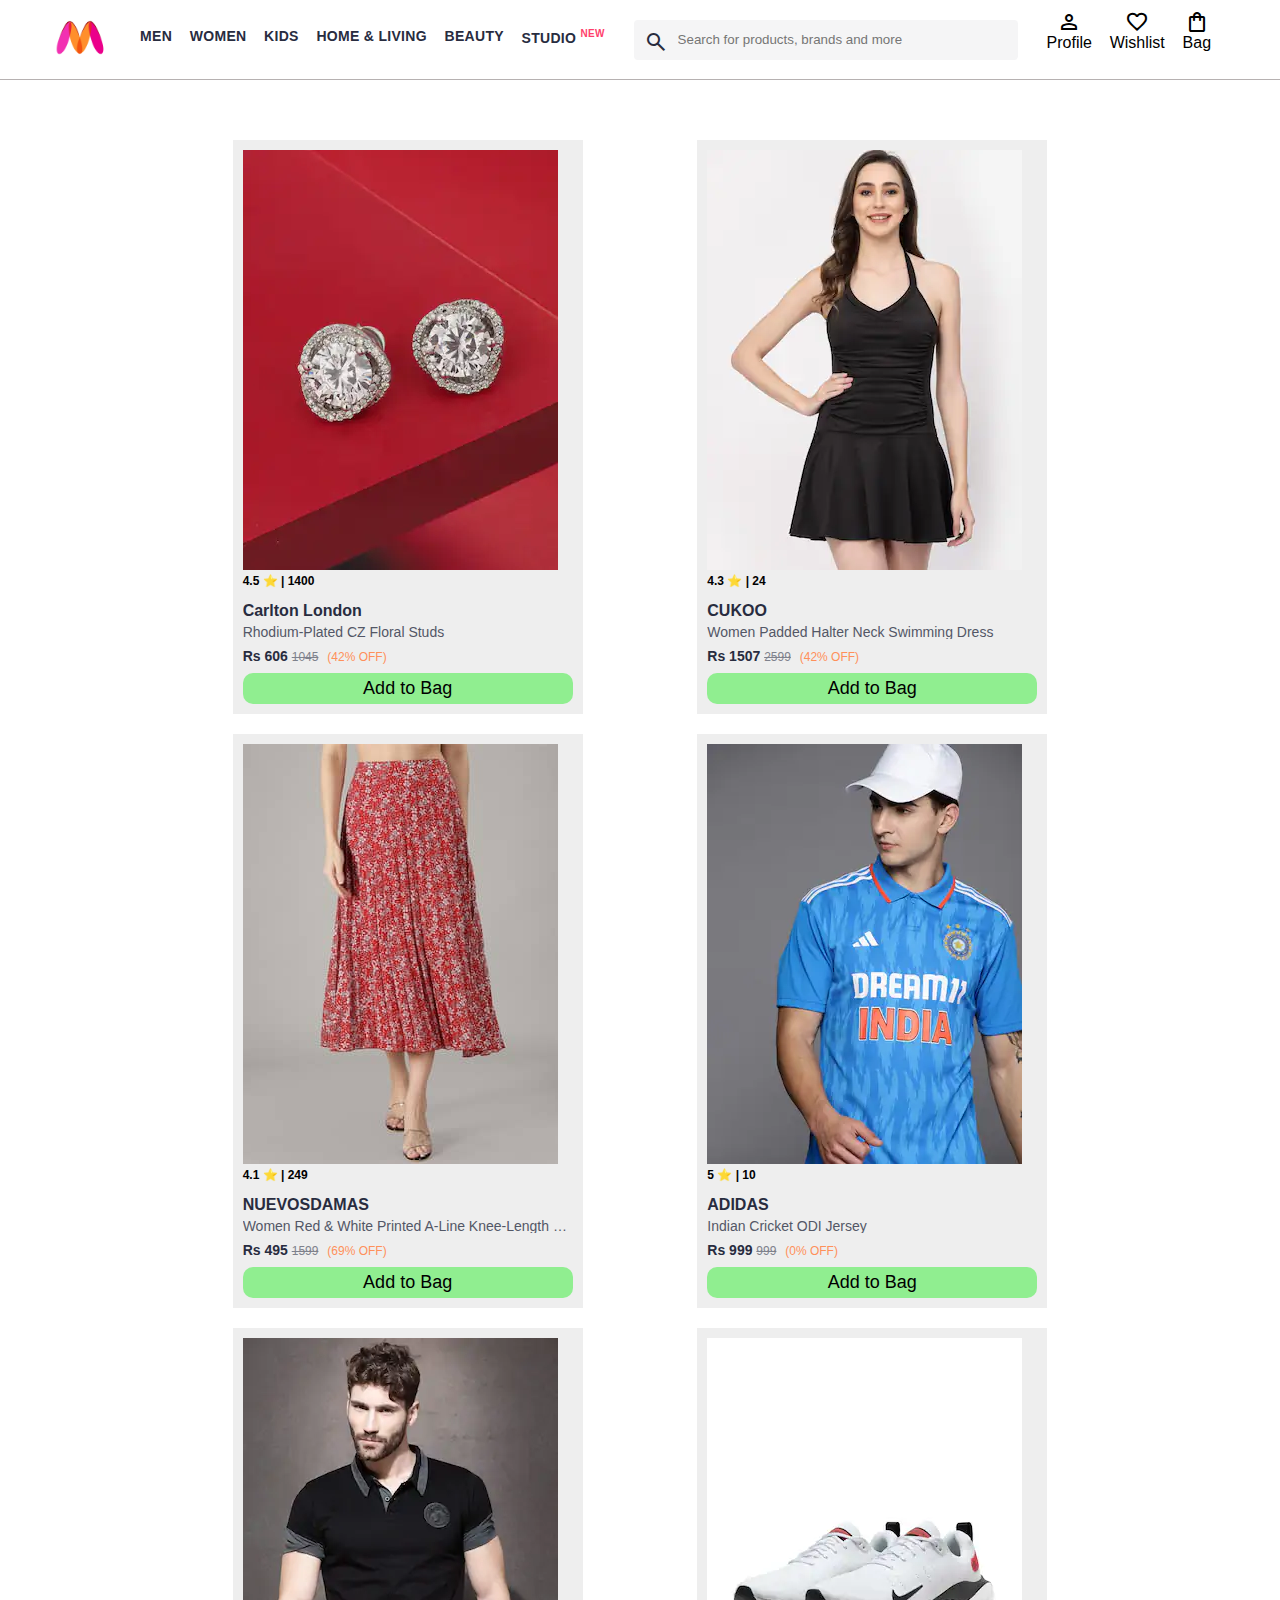
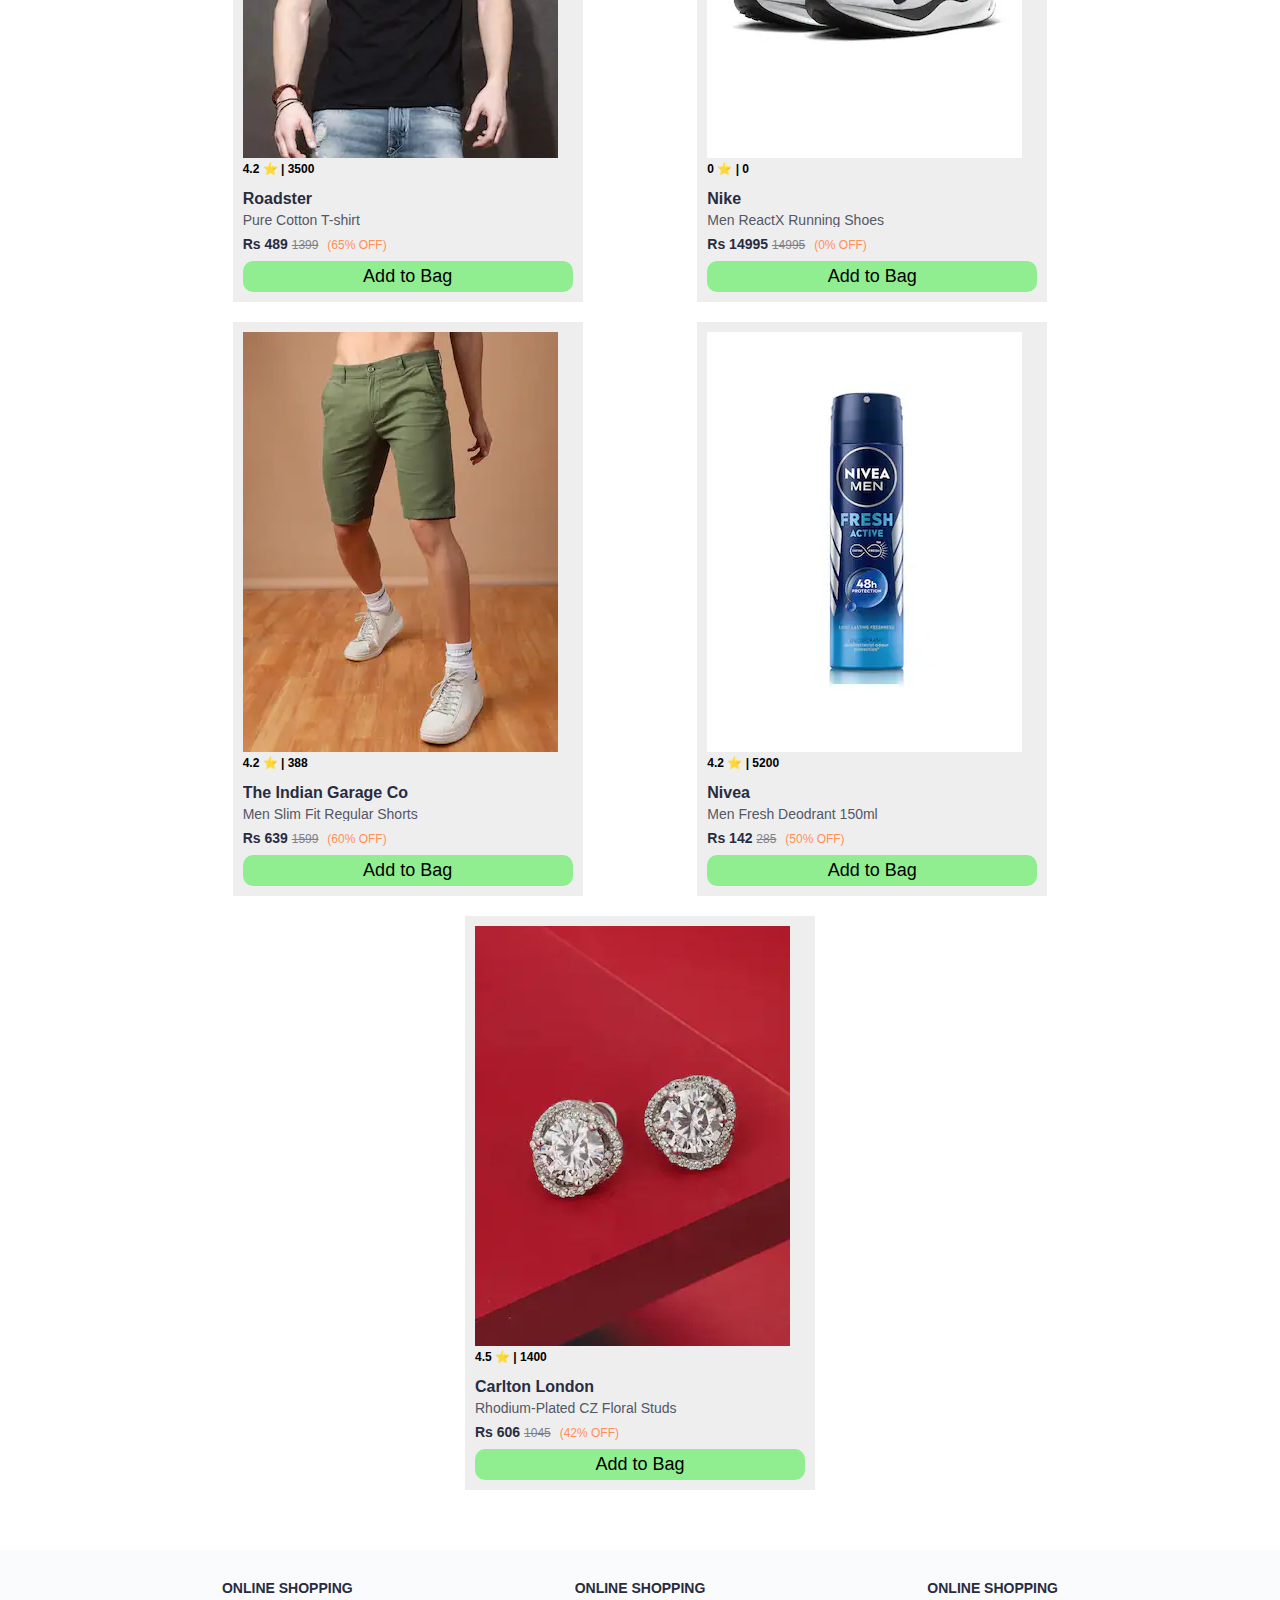
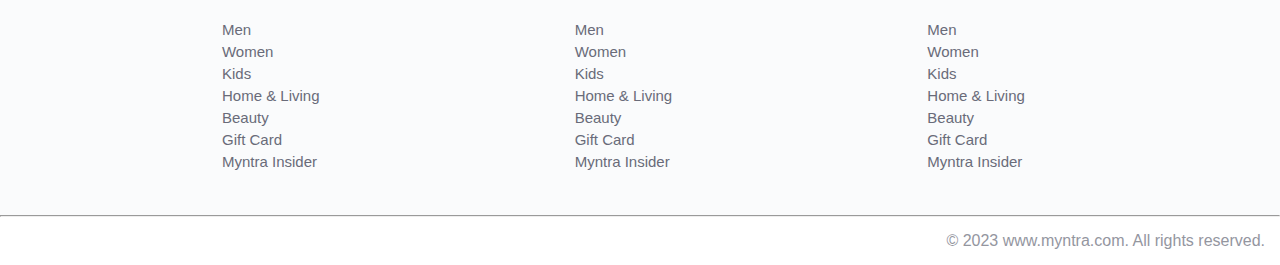
<file: my myntra clone/index.html>
<!DOCTYPE html>
<html lang="en">
  <head>
    <title>Myntra Functional Clone</title>
    <link rel="stylesheet" href="css/index.css" />
    <link
      rel="stylesheet"
      href="https://fonts.googleapis.com/css2?family=Material+Symbols+Outlined:opsz,wght,FILL,GRAD@20..48,100..700,0..1,-50..200"
    />
  </head>
  <body>
    <header>
      <div class="logo_container">
        <a href="#"
          ><img
            class="myntra_home"
            src="images/myntra_logo.webp"
            alt="Myntra Home"
        /></a>
      </div>
      <nav class="nav_bar">
        <a href="#">Men</a>
        <a href="#">Women</a>
        <a href="#">Kids</a>
        <a href="#">Home & Living</a>
        <a href="#">Beauty</a>
        <a href="#">Studio <sup>New</sup></a>
      </nav>
      <div class="search_bar">
        <span class="material-symbols-outlined search_icon">search</span>
        <input
          class="search_input"
          placeholder="Search for products, brands and more"
        />
      </div>
      <div class="action_bar">
        <div class="action_container">
          <span class="material-symbols-outlined action_icon">person</span>
          <span class="action_name">Profile</span>
        </div>

        <div class="action_container">
          <span class="material-symbols-outlined action_icon">favorite</span>
          <span class="action_name">Wishlist</span>
        </div>

        <a class="action_container" href="pages/bag.html">
          <span class="material-symbols-outlined action_icon"
            >shopping_bag</span
          >
          <span class="action_name">Bag</span>
          <span class="bag-item-count"></span>
        </a>
      </div>
    </header>
    <main>
      <div class="items-container"></div>
    </main>
    <footer>
      <div class="footer_container">
        <div class="footer_column">
          <h3>ONLINE SHOPPING</h3>

          <a href="#">Men</a>
          <a href="#">Women</a>
          <a href="#">Kids</a>
          <a href="#">Home & Living</a>
          <a href="#">Beauty</a>
          <a href="#">Gift Card</a>
          <a href="#">Myntra Insider</a>
        </div>

        <div class="footer_column">
          <h3>ONLINE SHOPPING</h3>

          <a href="#">Men</a>
          <a href="#">Women</a>
          <a href="#">Kids</a>
          <a href="#">Home & Living</a>
          <a href="#">Beauty</a>
          <a href="#">Gift Card</a>
          <a href="#">Myntra Insider</a>
        </div>

        <div class="footer_column">
          <h3>ONLINE SHOPPING</h3>

          <a href="#">Men</a>
          <a href="#">Women</a>
          <a href="#">Kids</a>
          <a href="#">Home & Living</a>
          <a href="#">Beauty</a>
          <a href="#">Gift Card</a>
          <a href="#">Myntra Insider</a>
        </div>
      </div>
      <hr />

      <div class="copyright">© 2023 www.myntra.com. All rights reserved.</div>
    </footer>
    <script src="data/items.js"></script>
    <script src="scripts/index.js"></script>
  </body>
</html>
</file>
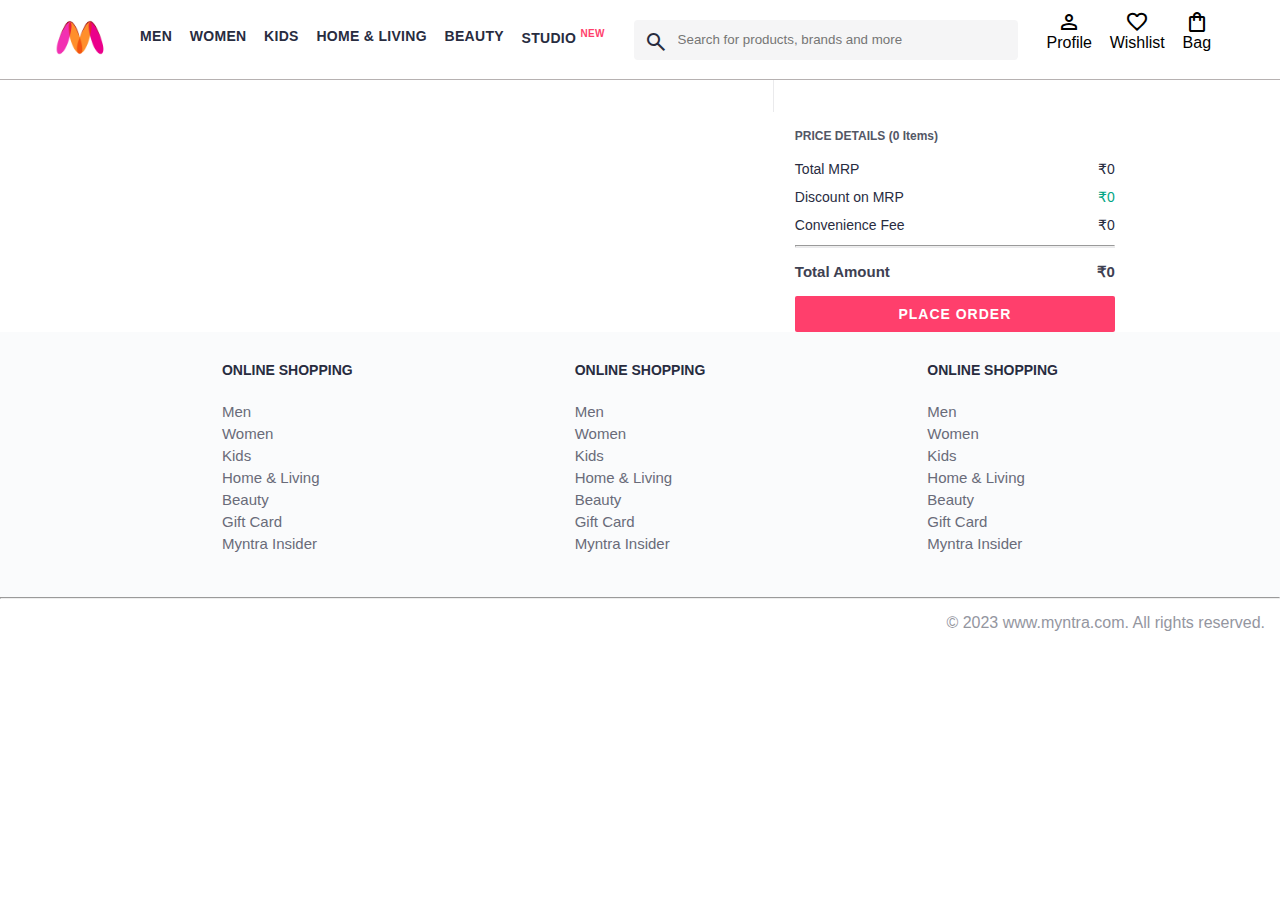
<file: my myntra clone/pages/bag.html>
<!DOCTYPE html>
<html lang="en">
<head>
    <title>Myntra Clone</title>
    <link rel="stylesheet" href="../css/index.css">
    <link rel="stylesheet" href="../css/bag.css">
    <link rel="stylesheet" href="https://fonts.googleapis.com/css2?family=Material+Symbols+Outlined:opsz,wght,FILL,GRAD@20..48,100..700,0..1,-50..200" />
</head>
<body>
    <header>
        <div class="logo_container">
            <a href="#"><img class="myntra_home" src="../images/myntra_logo.webp" alt="Myntra Home"></a>
        </div>
        <nav class="nav_bar">
            <a href="#">Men</a>
            <a href="#">Women</a>
            <a href="#">Kids</a>
            <a href="#">Home & Living</a>
            <a href="#">Beauty</a>
            <a href="#">Studio <sup>New</sup></a>
        </nav>
        <div class="search_bar">
            <span class="material-symbols-outlined search_icon">search</span>
            <input class="search_input" placeholder="Search for products, brands and more">
        </div>
        <div class="action_bar">
            <div class="action_container">
                <span class="material-symbols-outlined action_icon">person</span>
                <span class="action_name">Profile</span>
            </div>

            <div class="action_container">
                <span class="material-symbols-outlined action_icon">favorite</span>
                <span class="action_name">Wishlist</span>
            </div>

            <div class="action_container">
                <span class="material-symbols-outlined action_icon">shopping_bag</span>
                <span class="action_name">Bag</span>
                
                <span class="bag-item-count">0</span>
            </div>
        </div>
    </header>
    <main>
      <div class="bag-page">
        <div class="bag-items-container">
          <div class="bag-item-container"></div>
          
        </div>
        <div class="bag-summary">
          

      </div>
    </main>
    <footer>
        <div class="footer_container">
            <div class="footer_column">
                <h3>ONLINE SHOPPING</h3>

                <a href="#">Men</a>
                <a href="#">Women</a>
                <a href="#">Kids</a>
                <a href="#">Home & Living</a>
                <a href="#">Beauty</a>
                <a href="#">Gift Card</a>
                <a href="#">Myntra Insider</a>
            </div>

            <div class="footer_column">
                <h3>ONLINE SHOPPING</h3>

                <a href="#">Men</a>
                <a href="#">Women</a>
                <a href="#">Kids</a>
                <a href="#">Home & Living</a>
                <a href="#">Beauty</a>
                <a href="#">Gift Card</a>
                <a href="#">Myntra Insider</a>
            </div>

            <div class="footer_column">
                <h3>ONLINE SHOPPING</h3>

                <a href="#">Men</a>
                <a href="#">Women</a>
                <a href="#">Kids</a>
                <a href="#">Home & Living</a>
                <a href="#">Beauty</a>
                <a href="#">Gift Card</a>
                <a href="#">Myntra Insider</a>
            </div>
        </div>
        <hr>

        <div class="copyright">
            © 2023 www.myntra.com. All rights reserved.
        </div>
    </footer>
    <script src="../data/items.js"></script>
    <script src="../scripts/index.js"></script>
    <script src="../scripts/bag.js"></script>
</body>
</html>
</file>
<file: my myntra clone/css/index.css>
/***************** Item Page CSS **************************/
/*.action_container {
    text-decoration: none;
}
a.action_container:link {
    color:black;
}
.item-details {
    cursor: pointer;
    width: 250px;
    margin: 10px;
}
.stars {
    font-size: 12px;
    font-weight: 700;
    text-align: left;
}
.company {
    font-size: 18px;
    font-weight: 700;
    line-height: 1;
    color: #282c3f;
    margin-bottom: 6px;
    overflow: hidden;
    text-overflow: ellipsis;
    white-space: nowrap;
    margin-top: 20px;
}
.item-name {
    color: #535766;
    font-size: 16px;
    line-height: 1;
    margin-bottom: 0;
    margin-top: 0;
    overflow: hidden;
    text-overflow: ellipsis;
    white-space: nowrap;
    font-weight: 400;
    display: block;
}
.price-container {
    margin-top: 10px;
}
.current-price {
    font-size: 14px;
    font-weight: 700;
    color: #282c3f;
}
.original-price {
    text-decoration: line-through;
    color: #7e818c;
    font-weight: 400;
    margin-left: 5px;
    font-size: 12px;
}
.discount-percentage {
    color: #ff905a;
    font-weight: 400;
    font-size: 12px;
    margin-left: 5px;
}
.btn-bag {
    background-color: lightgreen;
    border: none;
    padding: 5px 15px;
    border-radius: 10px;
    width: 100%;
    margin-top: 7px;
    font-size: 20px;
    cursor: pointer;
}
.bag-items {
    background-color: #f16565;
    white-space: nowrap;
    text-align: center;
    line-height: 18px;
    padding: 0 6px;
    height: 18px;
    position: relative;
    border-radius: 50%;
    font-size: 12px;
    color: #fff;
    left: 13px;
    top: -44px;
    font-weight: 700;
    cursor: pointer;
}*/

* {
  margin: 0;
  padding: 0;
  font-family: Assistant, -apple-system, BlinkMacSystemFont, Segoe UI, Roboto,
    Helvetica, Arial, sans-serif;
  box-sizing: border-box;
}
header {
  display: flex;
  background-color: #ffffff;
  height: 80px;
  justify-content: space-between;
  align-items: center;
  border-bottom: 1px solid #b6b1b1;
}
.myntra_home {
  height: 45px;
}
.logo_container {
  margin-left: 4%;
}
.action_bar {
  margin-right: 4%;
}
.nav_bar {
  display: flex;
  min-width: 500px;
  justify-content: space-evenly;
}
.nav_bar a {
  font-size: 14px;
  letter-spacing: 0.3px;
  color: #282c3f;
  font-weight: 700;
  text-transform: uppercase;
  text-decoration: none;
  padding: 28px 0;
  border-bottom: 5px solid #ffffff;
}
.nav_bar a:hover {
  border-bottom: 4px solid #f54e77;
}

.nav_bar a sup {
  color: #ff3f6c;
  font-size: 10px;
}

.search_bar {
  height: 40px;
  min-width: 200px;
  width: 30%;
  display: flex;
  align-items: center;
}
.search_icon {
  box-sizing: content-box;
  height: 20px;
  padding: 10px;

  background-color: #f5f5f6;
  color: #282c3f;
  font-weight: 300;
  border-radius: 4px 0 0 4px;
}
.search_input {
  color: #696e79;
  background-color: #f5f5f6;
  flex-grow: 1;
  height: 40px;
  border: 0;
  border-radius: 0 4px 4px 0;
}

.action_bar {
  display: flex;
  min-width: 200px;
  justify-content: space-evenly;
}

.action_container {
  display: flex;
  flex-direction: column;
  align-items: center;
}

/* Main section */
.banner_container {
  margin: 40px 0;
}
.banner_image {
  width: 100%;
}

.category_heading {
  text-transform: uppercase;
  color: #3e4152;
  letter-spacing: 0.15em;
  font-size: 1.8em;
  margin: 50px 0 10px 30px;
  max-height: 5em;
  font-weight: 700;
}

.category-items,
.items-container {
  width: 80%;
  margin: 50px 10%;
  display: flex;
  flex-wrap: wrap;
  justify-content: space-evenly;
  
}

.sale_item {
  width: 250px;
}

.footer_container {
  padding: 30px 0px 40px 0px;
  background: #fafbfc;
  display: flex;
  justify-content: space-evenly;
}

.footer_column {
  display: flex;
  flex-direction: column;
}

.footer_column h3 {
  color: #282c3f;
  font-size: 14px;
  margin-bottom: 25px;
}

.footer_column a {
  color: #696b79;
  font-size: 15px;
  text-decoration: none;
  padding-bottom: 5px;
}

.copyright {
  color: #94969f;
  text-align: end;
  padding: 15px;
}



.item-container {
  
  margin: 10px;
  padding: 10px;
  background: #eee;
 
}


.item-container {
  width: 350px;
  margin: 10px;
}

.item-imgage {
  width: 10px;
}
.rating {
  font-size: 12px;
  font-weight: 700;
}
.company-name {
  margin-top: 15px;
  font-size: 16px;
  font-weight: 700;
  line-height: 1;
  color: #282c3f;
  margin-bottom: 6px;
  overflow: hidden;
  text-overflow: ellipsis;
  white-space: nowrap;
}

.item-name {
  color: #535766;
  font-size: 14px;
  line-height: 1;
  margin-bottom: 0;
  margin-top: 0;
  overflow: hidden;
  text-overflow: ellipsis;
  white-space: nowrap;
  font-weight: 400;
  display: block;
}

.price {
  margin-top: 10px;
  font-size: 14px;
  line-height: 15px;
  color: #282c3f;
  white-space: nowrap;
}

.current-price {
  font-size: 14px;
  font-weight: 700;
  color: #282c3f;
}
.original-price {
  text-decoration: line-through;
  color: #7e818c;
  font-weight: 400;
  margin-left: px;
  font-size: 12px;
}
.discount {
  color: #ff905a;
  font-weight: 400;
  font-size: 12px;
  margin-left: 5px;
}

.btn-add-bag {
  margin-top: 8px;
  font-size: 18px;
  width: 100%;
  background-color: lightgreen;
  border: none;
  padding: 5px 15px;
  border-radius: 10px;
  cursor: pointer;
}

.bag-item-count{

  background-color: #f16565;
    white-space: nowrap;
    text-align: center;
    line-height: 18px;
    padding: 0 6px;
    height: 18px;
    position: relative;
    border-radius: 50%;
    font-size: 12px;
    color: #fff;
    left: 13px;
    top: -44px;
    font-weight: 700;
    cursor: pointer;
}

.action_container {
  text-decoration: none;
}
a.action_container:link {
  color:black;
}
</file>
<file: my myntra clone/css/bag.css>
.bag-items-container {
  display: inline-block;
  width: 64%;
  padding-right: 20px;
  border-right: 1px solid #eaeaec;
  padding-top: 32px;
  color: #282c3f;
  font-size: 13px;
  line-height: 1.42857143;
}

.bag-page {
  width: 75%;
  margin-left: 12.5%;
}

.bag-summary {
  vertical-align: top;
  display: inline-block;
  width: 35%;
  padding: 24px 0 0 16px;
  color: #282c3f;
  font-size: 13px;
  line-height: 1.42857143;
}

.bag-details-container {
  margin-bottom: 16px;
}

.price-header {
  font-size: 12px;
  font-weight: 700;
  margin: 24px 0 16px;
  color: #535766;
}

.price-item {
  margin-bottom: 12px;
  line-height: 16px;
  font-size: 14px;
  color: #282c3f;
}

.price-item-value {
  float: right;
}

.priceDetail-base-discount {
  color: #03a685;
}

.price-footer {
  font-weight: 700;
  font-size: 15px;
  padding-top: 16px;
  border-top: 1px solid #eaeaec;
  color: #3e4152;
  line-height: 16px;
}

.btn-place-order {
  width: 100%;
  letter-spacing: 1px;
  font-size: 14px;
  font-weight: 600;
  border-radius: 2px;
  border-width: 0px;
  padding: 10px 16px;
  background-color: rgb(255, 63, 108);
  color: rgb(255, 255, 255);
  cursor: pointer;
}

.bag-item-container {
  margin-bottom: 8px;
  background: #fff;
  font-size: 14px;
  border: 1px solid #eaeaec;
  border-radius: 4px;
  position: relative;
  padding: 12px 12px 0;
}

.item-left-part {
  position: absolute;
  background: rgb(255, 242, 223);
  height: 148px;
  width: 111px;
}

.item-right-part {
  padding-left: 12px;
  position: relative;
  min-height: 148px;
  margin-left: 111px;
  margin-bottom: 12px;
}

.bag-item-img {
  width: 100%;
}

.return-period {
  display: inline-flex;
  font-size: 14px;
  padding-top: 8px;
}

.return-period-days {
  font-weight: 700;
  margin-right: 4px;
}

.delivery-details {
  margin-top: 5px;
  color: #282c3f;
  font-size: 12px;
  letter-spacing: -.1px;
  margin-bottom: 8px;
  line-height: 15px;
}

.delivery-details-days {
  color: #03a685;
}

.remove-from-cart {
  position: absolute;
  font-size: 25px;
  top: 10px;
  right: 18px;
  width: 14px;
  height: 14px;
  cursor: pointer;
}
</file>
